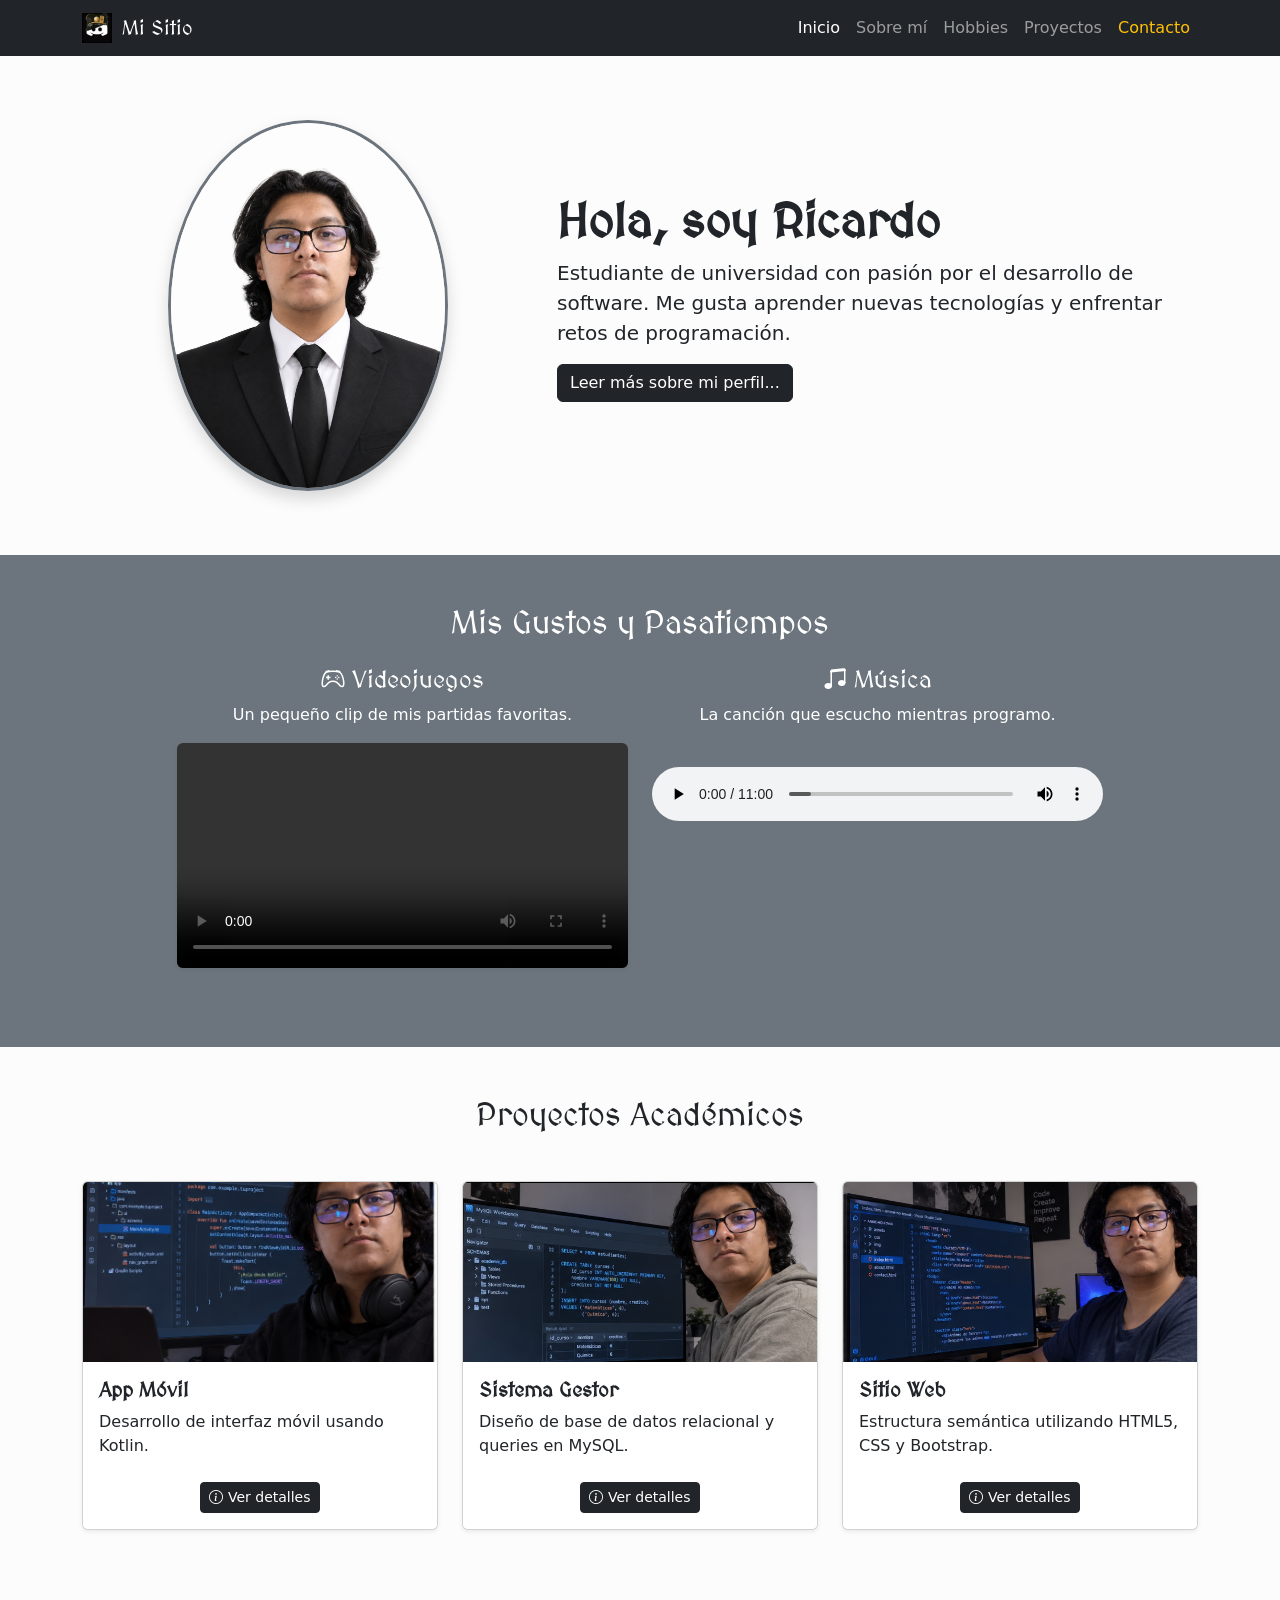
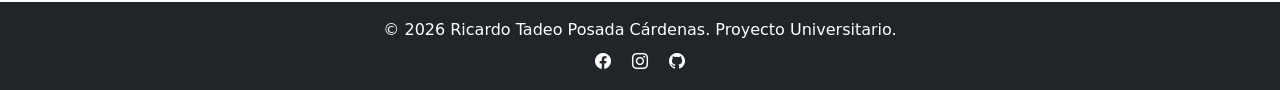
<file: index.html>
<!DOCTYPE html>
<html lang="es">
<head>
    <meta charset="UTF-8">
    <meta name="viewport" content="width=device-width, initial-scale=1.0">
    <meta name="author" content="Ricardo Posada">
    <meta name="description" content="Portafolio personal de proyectos, hobbies y contacto.">
    <meta name="keywords" content="Portafolio, Estudiante, Desarrollo, Web, Bootstrap, HTML5 Semántico">
    
    <link rel="shortcut icon" href="iconos/Jotaro as discord.ico" type="image/x-icon">
    <title>Mi Portafolio Personal</title>

    <link rel="preconnect" href="https://fonts.googleapis.com">
    <link rel="preconnect" href="https://fonts.gstatic.com" crossorigin>
    <link href="https://fonts.googleapis.com/css2?family=MedievalSharp&display=swap" rel="stylesheet">

    <link href="https://cdn.jsdelivr.net/npm/bootstrap@5.3.2/dist/css/bootstrap.min.css" rel="stylesheet">
    <link rel="stylesheet" href="https://cdn.jsdelivr.net/npm/bootstrap-icons@1.11.1/font/bootstrap-icons.css">
    
    <link rel="stylesheet" href="CSS/estilos.css">
</head>
<body>

    <!-- NAV -->
    <header class="navbar navbar-expand-lg bg-dark navbar-dark sticky-top py-2">
        <nav class="container" aria-label="Navegación principal">
            <a class="navbar-brand d-flex align-items-center" href="index.html">
                <img id="icono-sitio" src="iconos/Jotaro as discord.ico" type="image/x-icon" alt="Icono de Mi Sitio"> Mi Sitio
            </a>
            <button class="navbar-toggler" type="button" data-bs-toggle="collapse" data-bs-target="#menuNavegacion" aria-controls="menuNavegacion" aria-expanded="false" aria-label="Toggle navigation">
                <span class="navbar-toggler-icon"></span>
            </button>
            <section class="collapse navbar-collapse" id="menuNavegacion">
                <div class="navbar-nav ms-auto">
                    <a class="nav-link active" href="index.html">Inicio</a>
                    <a class="nav-link" href="#sobre-mi">Sobre mí</a>
                    <a class="nav-link" href="#hobbies">Hobbies</a>
                    <a class="nav-link" href="#proyectos">Proyectos</a>
                    <a class="nav-link text-warning" href="contacto.html">Contacto</a>
                </div>
            </section>
        </nav>
    </header>

    <!-- SECCIÓN 1: Sobre mí -->
    <section id="sobre-mi" class="container py-5 my-3">
        <div class="row align-items-center">
            <figure class="col-lg-5 col-md-10 offset-md-1 offset-lg-0 text-center m-0">
                <img src="imagenes/Retrato.png" alt="Mi foto" class="img-fluid rounded-circle border border-3 border-secondary shadow" style="max-width: 280px;">
            </figure>
            
            <article class="col-lg-7 col-md-10 offset-md-1 offset-lg-0 mt-4 mt-lg-0">
                <header>
                    <h1 class="display-5 fw-bold titulo-seccion">Hola, soy Ricardo</h1>
                </header>
                <p class="fs-5">Estudiante de universidad con pasión por el desarrollo de software. Me gusta aprender nuevas tecnologías y enfrentar retos de programación.</p>
                
                <p>
                    <!-- Botón corregido a btn-dark para coincidir con la captura -->
                    <button class="btn btn-dark" type="button" data-bs-toggle="collapse" data-bs-target="#masInfo" aria-expanded="false" aria-controls="masInfo">
                        Leer más sobre mi perfil...
                    </button>
                </p>
                
                <!-- Uso de aside para contenido complementario (Collapse) -->
                <aside class="collapse" id="masInfo">
                    <section class="card card-body bg-light border-secondary">
                        Actualmente estoy cursando mi carrera y desarrollando habilidades en lenguajes como Java, Kotlin y tecnologías web como HTML, CSS y Bootstrap. Mi objetivo es crear aplicaciones útiles y eficientes.
                    </section>
                </aside>
            </article>
        </div>
    </section>

    <!-- SECCIÓN 2: Hobbies -->
    <section id="hobbies" class="bg-secondary text-white py-5">
        <div class="container text-center">
            <header>
                <h2 class="titulo-seccion mb-4">Mis Gustos y Pasatiempos</h2>
            </header>
            
            <div class="row justify-content-center">
                <article class="col-md-5 mb-4">
                    <header>
                        <h4><i class="bi bi-controller"></i> Videojuegos</h4>
                    </header>
                    <p>Un pequeño clip de mis partidas favoritas.</p>
                    <figure class="m-0">
                        <video src="media/Video Project 2.mp4" controls class="w-100 rounded shadow-sm"></video>
                    </figure>
                </article>
                
                <article class="col-md-5 mb-4">
                    <header>
                        <h4><i class="bi bi-music-note-beamed"></i> Música</h4>
                    </header>
                    <p>La canción que escucho mientras programo.</p>
                    <figure class="m-0">
                        <audio src="media/ex33.mpeg" controls class="w-100 mt-4"></audio>
                    </figure>
                </article>
            </div>
        </div>
    </section>

    <!-- SECCIÓN 3: Proyectos -->
    <section id="proyectos" class="container py-5">
        <header>
            <h2 class="titulo-seccion text-center mb-5">Proyectos Académicos</h2>
        </header>
        
        <div class="row">
            <!-- Proyecto 1 -->
            <div class="col-md-4 mb-4">
                <article class="card h-100 shadow-sm">
                    <figure class="m-0">
                        <img src="media/Kot.png" class="card-img-top" alt="App Android" style="height: cover; object-fit: cover;">
                    </figure>
                    <section class="card-body">
                        <h5 class="card-title fw-bold">App Móvil</h5>
                        <p class="card-text">Desarrollo de interfaz móvil usando Kotlin.</p>
                    </section>
                    <footer class="card-footer bg-white border-0 text-center pb-3">
                        <button type="button" class="btn btn-sm btn-dark" data-bs-toggle="modal" data-bs-target="#modalProyecto1">
                            <i class="bi bi-info-circle"></i> Ver detalles
                        </button>
                    </footer>
                </article>
            </div>

            <!-- Proyecto 2 -->
            <div class="col-md-4 mb-4">
                <article class="card h-100 shadow-sm">
                    <figure class="m-0">
                        <img src="media/wor.png" class="card-img-top" alt="Base de datos" style="height: cover; object-fit: cover;">
                    </figure>
                    <section class="card-body">
                        <h5 class="card-title fw-bold">Sistema Gestor</h5>
                        <p class="card-text">Diseño de base de datos relacional y queries en MySQL.</p>
                    </section>
                    <footer class="card-footer bg-white border-0 text-center pb-3">
                        <button type="button" class="btn btn-sm btn-dark" data-bs-toggle="modal" data-bs-target="#modalProyecto2">
                            <i class="bi bi-info-circle"></i> Ver detalles
                        </button>
                    </footer>
                </article>
            </div>

            <!-- Proyecto 3 -->
            <div class="col-md-4 mb-4">
                <article class="card h-100 shadow-sm">
                    <figure class="m-0">
                        <img src="media/vis.png" class="card-img-top" alt="Web responsive" style="height: cover; object-fit: cover;">
                    </figure>
                    <section class="card-body">
                        <h5 class="card-title fw-bold">Sitio Web</h5>
                        <p class="card-text">Estructura semántica utilizando HTML5, CSS y Bootstrap.</p>
                    </section>
                    <footer class="card-footer bg-white border-0 text-center pb-3">
                        <button type="button" class="btn btn-sm btn-dark" data-bs-toggle="modal" data-bs-target="#modalProyecto3">
                            <i class="bi bi-info-circle"></i> Ver detalles
                        </button>
                    </footer>
                </article>
            </div>
        </div>
    </section>

    <!-- ZONA DE MODALES -->
    
    <!-- Modal Proyecto 1 -->
    <section class="modal fade" id="modalProyecto1" tabindex="-1" aria-labelledby="modalProyecto1Label" aria-hidden="true">
        <div class="modal-dialog modal-dialog-centered">
            <article class="modal-content">
                <header class="modal-header bg-dark text-white">
                    <h5 class="modal-title" id="modalProyecto1Label">Detalles: App Móvil</h5>
                    <button type="button" class="btn-close btn-close-white" data-bs-dismiss="modal" aria-label="Close"></button>
                </header>
                <section class="modal-body text-center">
                    <p>Este proyecto consiste en una aplicación móvil desarrollada en <strong>Android Studio</strong> utilizando <strong>Kotlin</strong>. Se enfoca en la creación de una interfaz de usuario dinámica y responsiva.</p>
                    <a href="https://github.com/Baldur-sr/Trabajos_UTL" target="_blank" class="btn btn-outline-dark mt-2"><i class="bi bi-github"></i> Ir al repositorio</a>
                </section>
                <footer class="modal-footer">
                    <button type="button" class="btn btn-secondary" data-bs-dismiss="modal">Cerrar</button>
                </footer>
            </article>
        </div>
    </section>

    <!-- Modal Proyecto 2 -->
    <section class="modal fade" id="modalProyecto2" tabindex="-1" aria-labelledby="modalProyecto2Label" aria-hidden="true">
        <div class="modal-dialog modal-dialog-centered">
            <article class="modal-content">
                <header class="modal-header bg-dark text-white">
                    <h5 class="modal-title" id="modalProyecto2Label">Detalles: Sistema Gestor</h5>
                    <button type="button" class="btn-close btn-close-white" data-bs-dismiss="modal" aria-label="Close"></button>
                </header>
                <section class="modal-body text-center">
                    <p>Diseño e implementación de una base de datos relacional. Se utilizaron sentencias <strong>SQL</strong> avanzadas y <strong>MySQL Workbench</strong> para la gestión de la información de un sistema simulado.</p>
                    <a href="https://github.com/Baldur-sr/Trabajos_UTL" target="_blank" class="btn btn-outline-dark mt-2"><i class="bi bi-github"></i> Ir al repositorio</a>
                </section>
                <footer class="modal-footer">
                    <button type="button" class="btn btn-secondary" data-bs-dismiss="modal">Cerrar</button>
                </footer>
            </article>
        </div>
    </section>

    <!-- Modal Proyecto 3 -->
    <section class="modal fade" id="modalProyecto3" tabindex="-1" aria-labelledby="modalProyecto3Label" aria-hidden="true">
        <div class="modal-dialog modal-dialog-centered">
            <article class="modal-content">
                <header class="modal-header bg-dark text-white">
                    <h5 class="modal-title" id="modalProyecto3Label">Detalles: Sitio Web</h5>
                    <button type="button" class="btn-close btn-close-white" data-bs-dismiss="modal" aria-label="Close"></button>
                </header>
                <section class="modal-body text-center">
                    <p>Desarrollo de este mismo portafolio web aplicando estructura semántica de <strong>HTML5</strong>, diseño responsivo con <strong>Bootstrap</strong> y estilos personalizados en <strong>CSS3</strong>.</p>
                    <a href="https://github.com/Baldur-sr/Trabajos_UTL" target="_blank" class="btn btn-outline-dark mt-2"><i class="bi bi-github"></i> Ir al repositorio</a>
                </section>
                <footer class="modal-footer">
                    <button type="button" class="btn btn-secondary" data-bs-dismiss="modal">Cerrar</button>
                </footer>
            </article>
        </div>
    </section>

    <!-- FOOTER GENERAL -->
    <footer class="bg-dark text-white text-center py-3 mt-auto">
        <section class="container">
            <p class="mb-0">© 2026 Ricardo Tadeo Posada Cárdenas. Proyecto Universitario.</p>
            <nav class="mt-2" aria-label="Redes sociales">
                <a href="https://www.facebook.com/sinkfz.deimos" class="text-white me-3"><i class="bi bi-facebook"></i></a>
                <a href="https://www.instagram.com/baldur_posada/?hl=en" class="text-white me-3"><i class="bi bi-instagram"></i></a>
                <a href="https://github.com/Baldur-sr" target="_blank" class="text-white"><i class="bi bi-github"></i></a>
            </nav>
        </section>
    </footer>

    <!-- AQUÍ ESTÁ LA SOLUCIÓN MÁGICA: El JS de Bootstrap cargado desde la nube -->
    <script src="https://cdn.jsdelivr.net/npm/bootstrap@5.3.2/dist/js/bootstrap.bundle.min.js"></script>
</body>
</html>
</file>
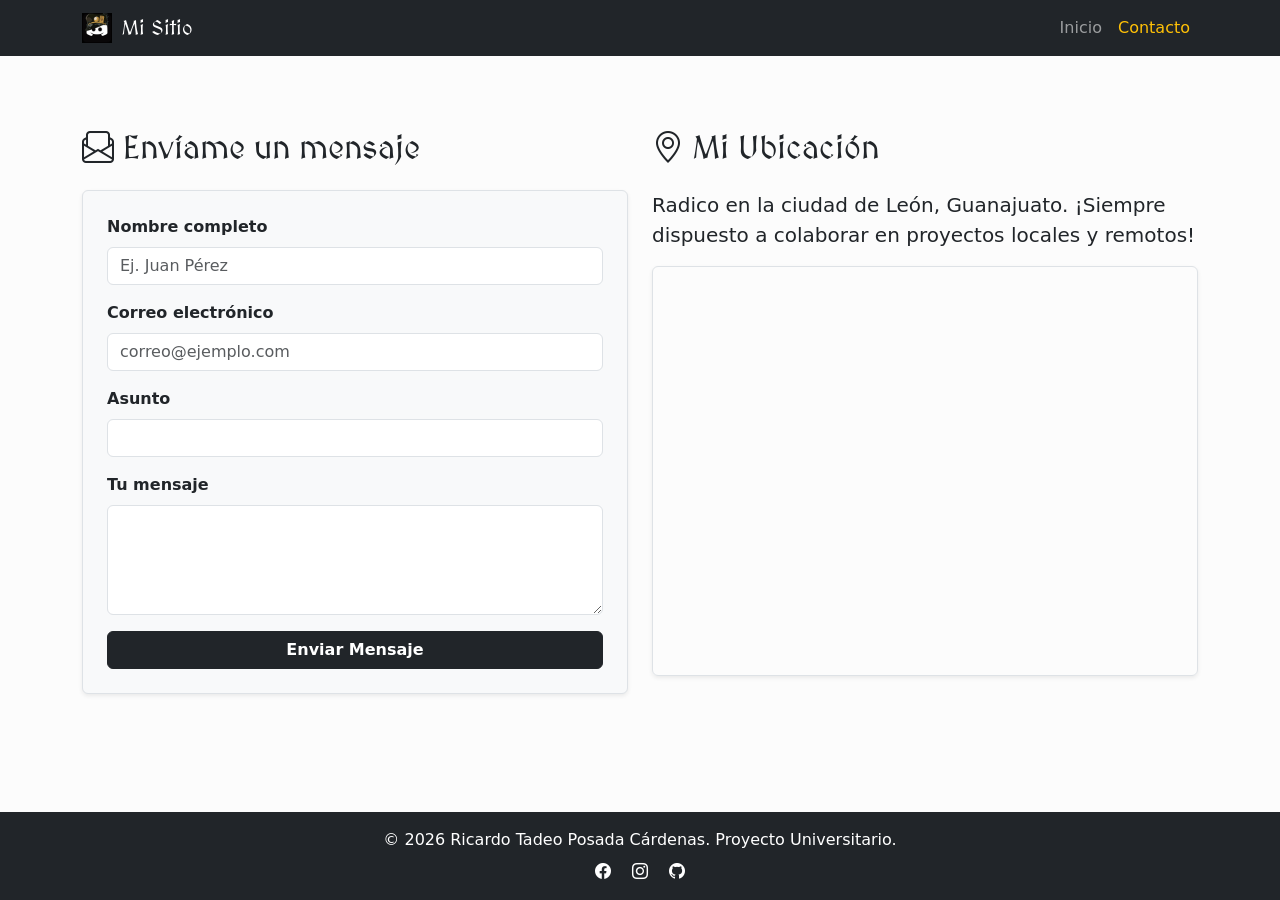
<file: contacto.html>
<!DOCTYPE html>
<html lang="es">
<head>
    <meta charset="UTF-8">
    <meta name="viewport" content="width=device-width, initial-scale=1.0">
    <meta name="author" content="Ricardo Posada">
    <meta name="description" content="Página de contacto y ubicación de mi portafolio.">
    <meta name="keywords" content="Contacto, Formulario, Ubicación, Mapa, HTML5 Semántico">
    
    <link rel="shortcut icon" href="iconos/Jotaro as discord.ico" type="image/x-icon">
    <title>Contacto - Portafolio</title>

    <!-- Fuentes de Google Fonts (MedievalSharp) -->
    <link rel="preconnect" href="https://fonts.googleapis.com">
    <link rel="preconnect" href="https://fonts.gstatic.com" crossorigin>
    <link href="https://fonts.googleapis.com/css2?family=MedievalSharp&display=swap" rel="stylesheet">

    <link href="https://cdn.jsdelivr.net/npm/bootstrap@5.3.2/dist/css/bootstrap.min.css" rel="stylesheet">
    <link rel="stylesheet" href="https://cdn.jsdelivr.net/npm/bootstrap-icons@1.11.1/font/bootstrap-icons.css">
    
    <!-- Tu CSS Personal -->
    <link rel="stylesheet" href="CSS/estilos.css">
</head>
<body>

    <!-- NAV -->
    <header class="navbar navbar-expand-lg bg-dark navbar-dark sticky-top py-2">
        <nav class="container" aria-label="Navegación principal">
            <a class="navbar-brand d-flex align-items-center" href="index.html">
                <img id="icono-sitio" src="iconos/Jotaro as discord.ico" type="image/x-icon" alt="Icono de Mi Sitio"> Mi Sitio
            </a>
            <button class="navbar-toggler" type="button" data-bs-toggle="collapse" data-bs-target="#menuNavegacion" aria-controls="menuNavegacion" aria-expanded="false" aria-label="Toggle navigation">
                <span class="navbar-toggler-icon"></span>
            </button>
            <section class="collapse navbar-collapse" id="menuNavegacion">
                <div class="navbar-nav ms-auto">
                    <a class="nav-link" href="index.html">Inicio</a>
                    <a class="nav-link active text-warning" href="contacto.html">Contacto</a>
                </div>
            </section>
        </nav>
    </header>

    <main class="container py-5 my-4">
        <div class="row">
            <section class="col-md-6 mb-5 mb-md-0">
                <header>
                    <h2 class="titulo-seccion mb-4"><i class="bi bi-envelope-paper"></i> Envíame un mensaje</h2>
                </header>
                <article class="bg-light p-4 rounded shadow-sm border">
                    <form action="#" method="POST">
                        <section class="mb-3">
                            <label for="nombre" class="form-label fw-bold">Nombre completo</label>
                            <input type="text" class="form-control" id="nombre" placeholder="Ej. Juan Pérez" required>
                        </section>
                        <section class="mb-3">
                            <label for="correo" class="form-label fw-bold">Correo electrónico</label>
                            <input type="email" class="form-control" id="correo" placeholder="correo@ejemplo.com" required>
                        </section>
                        <section class="mb-3">
                            <label for="asunto" class="form-label fw-bold">Asunto</label>
                            <input type="text" class="form-control" id="asunto" required>
                        </section>
                        <section class="mb-3">
                            <label for="mensaje" class="form-label fw-bold">Tu mensaje</label>
                            <textarea class="form-control" id="mensaje" rows="4" required></textarea>
                        </section>
                        <button type="submit" class="btn btn-dark w-100 fw-bold">
                            Enviar Mensaje
                        </button>
                    </form>
                </article>
            </section>
            <section class="col-md-6">
                <header>
                    <h2 class="titulo-seccion mb-4"><i class="bi bi-geo-alt"></i> Mi Ubicación</h2>
                </header>
                <p class="fs-5">Radico en la ciudad de León, Guanajuato. ¡Siempre dispuesto a colaborar en proyectos locales y remotos!</p>
                <figure class="ratio ratio-4x3 shadow-sm border rounded overflow-hidden m-0">
                    <iframe src="https://www.google.com/maps/embed?pb=!1m18!1m12!1m3!1d119066.41730219661!2d-101.76643229656461!3d21.116035070284488!2m3!1f0!2f0!3f0!3m2!1i1024!2i768!4f13.1!3m3!1m2!1s0x842bbf61476d1e49%3A0xc0fb13010b9856f7!2zTGVw4b2uLCBHdG8u!5e0!3m2!1ses-419!2smx!4v1710000000000!5m2!1ses-419!2smx" style="border:0;" allowfullscreen="" loading="lazy" referrerpolicy="no-referrer-when-downgrade" title="Mapa de ubicación en León, Guanajuato"></iframe>
                </figure>
            </section>
            
        </div>
    </main>

    <section class="modal fade" id="modalEnvio" tabindex="-1" aria-labelledby="modalEnvioLabel" aria-hidden="true">
        <div class="modal-dialog modal-dialog-centered">
            <article class="modal-content">
                <header class="modal-header bg-success text-white">
                    <h5 class="modal-title" id="modalEnvioLabel">¡Mensaje Enviado!</h5>
                    <button type="button" class="btn-close btn-close-white" data-bs-dismiss="modal" aria-label="Close"></button>
                </header>
                <section class="modal-body text-center py-4">
                    <i class="bi bi-check-circle text-success" style="font-size: 3.5rem;"></i>
                    <p class="mt-3 fs-5">Gracias por contactarme, te responderé lo más pronto posible.</p>
                </section>
                <footer class="modal-footer justify-content-center">
                    <button type="button" class="btn btn-secondary px-4" data-bs-dismiss="modal">Cerrar</button>
                </footer>
            </article>
        </div>
    </section>

    <footer class="bg-dark text-white text-center py-3 mt-auto">
        <section class="container">
            <p class="mb-0">© 2026 Ricardo Tadeo Posada Cárdenas. Proyecto Universitario.</p>
            <nav class="mt-2" aria-label="Redes sociales">
                <a href="https://www.facebook.com/sinkfz.deimos" class="text-white me-3" target="_blank"><i class="bi bi-facebook"></i></a>
                <a href="https://www.instagram.com/baldur_posada/?hl=en" class="text-white me-3" target="_blank"><i class="bi bi-instagram"></i></a>
                <a href="https://github.com/Baldur-sr" target="_blank" class="text-white"><i class="bi bi-github"></i></a>
            </nav>
        </section>
    </footer>

    <script src="https://cdn.jsdelivr.net/npm/bootstrap@5.3.2/dist/js/bootstrap.bundle.min.js"></script>
</body>
</html>
</file>
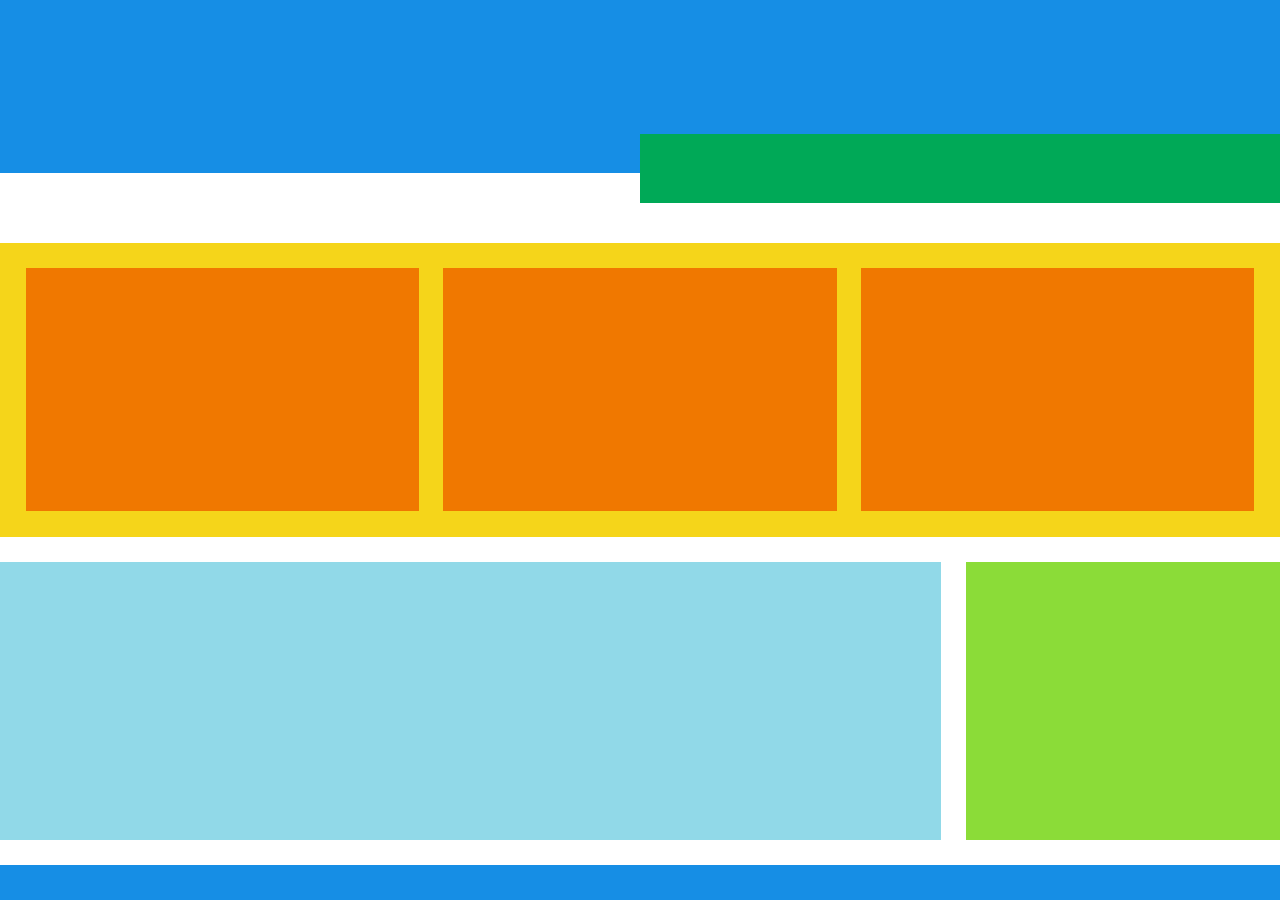
<file: Downloads/eD/04_estructura3.html>
<!DOCTYPE html>
<html lang="en">

<head>
    <meta charset="UTF-8">
    <meta name="viewport" content="width=device-width, initial-scale=1.0">
    <title>segunda estructura</title>
    <link rel="stylesheet" href="estilos.css">
</head>

<body>

<header>
    <div class="verde"></div>
</header>

<nav class="general"></nav>

<section id="principal">

    <article>
        <div class="borde"></div>
    </article>

    <article>
        <div id="distinto" class="borde"></div>
    </article>

    <article>
        <div class="borde"></div>
    </article>

</section>

<section id="secundario">

    <article></article>

    <div class="verde2"></div>

</section>

<footer class="general borde"></footer>

</body>
</html>
</file>
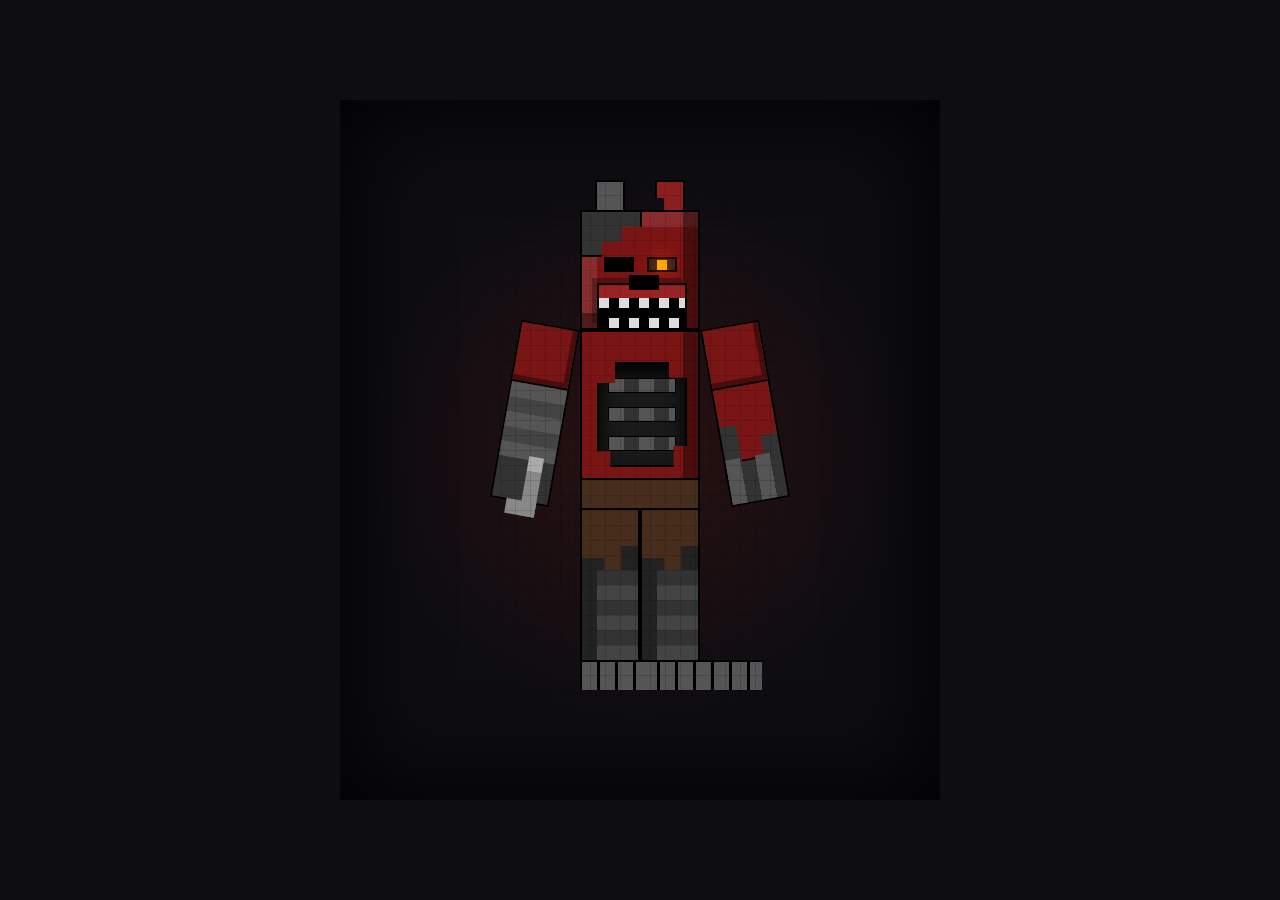
<file: Downloads/eD/Personaje/Foxy.html>
<!DOCTYPE html>
<html lang="es">
<head>
    <meta charset="UTF-8">
    <meta name="viewport" content="width=device-width, initial-scale=1.0">
    <title>Nightmare Foxy - Minecraft Skin</title>
    <link rel="stylesheet" href="estilos1.css">
</head>
<body>
    <div class="lienzo-minecraft">
        
        <div class="personaje-mc">
            
            <!-- Orejas blocky -->
            <div class="orejas">
                <div class="oreja izq-metal"></div>
                <div class="oreja der-roja"></div>
            </div>

            <!-- Cabeza (Proporción 8x8) -->
            <div class="cabeza">
                <!-- Daño en la cabeza revelando el endoesqueleto -->
                <div class="dano-craneo"></div>
                
                <div class="ojos">
                    <div class="ojo oscuro"></div>
                    <div class="ojo brillante">
                        <div class="pupila-fuego"></div>
                    </div>
                </div>

                <!-- Hocico sobresaliente simulado con sombras -->
                <div class="hocico">
                    <div class="nariz-pixel"></div>
                    <div class="mandibula-pesadilla">
                        <div class="dientes-bloque"></div>
                        <div class="dientes-bloque abajo"></div>
                    </div>
                </div>
            </div>

            <div class="cuerpo-contenedor">
                <!-- Brazo Derecho (Garfio) - Proporción 4x12 -->
                <div class="brazo derecho">
                    <div class="hombro-rojo"></div>
                    <div class="antebrazo-endo"></div>
                    <div class="garfio-pixel"></div>
                </div>

                <!-- Torso (Proporción 8x12) -->
                <div class="torso">
                    <!-- Agujero gigante en el pecho con costillas metálicas -->
                    <div class="pecho-roto">
                        <div class="costilla-endo"></div>
                        <div class="costilla-endo"></div>
                        <div class="costilla-endo"></div>
                    </div>
                    <div class="cintura-rota"></div>
                </div>

                <!-- Brazo Izquierdo - Proporción 4x12 -->
                <div class="brazo izquierdo">
                    <div class="hombro-rojo"></div>
                    <div class="brazo-roto"></div>
                    <div class="mano-endo"></div>
                </div>
            </div>

            <div class="piernas-contenedor">
                <!-- Pierna Derecha - Proporción 4x12 -->
                <div class="pierna derecha">
                    <div class="pantalon-roto"></div>
                    <div class="pierna-endo"></div>
                    <div class="pie-metal"></div>
                </div>

                <!-- Pierna Izquierda - Proporción 4x12 -->
                <div class="pierna izquierda">
                    <div class="pantalon-roto"></div>
                    <div class="pierna-endo"></div>
                    <div class="pie-metal"></div>
                </div>
            </div>

            <!-- Capa superpuesta para dar la textura de píxeles de Minecraft -->
            <div class="textura-pixeles"></div>
        </div>

    </div>
</body>
</html>
</file>
<file: CSS/estilos.css>
* {
    margin: 0;
    padding: 0;
    box-sizing: border-box;
}

body {
    font-family: system-ui, -apple-system, "Segoe UI", Roboto, "Helvetica Neue", Arial, sans-serif;
    background-color: #fcfcfc;
    display: flex;
    flex-direction: column;
    min-height: 100vh;
}

.titulo-seccion, .navbar-brand, .display-5, .card-title, h4 {
    font-family: "MedievalSharp", cursive;
    font-weight: 400;
    font-style: normal;
}

figure img {
    max-width: 420px;
    height: auto;
}

.card-img-top {
    height: 180px;
    object-fit: cover;
}

.nav-link {
    transition: color 0.3s ease;
}

.nav-link:hover {
    color: #ffc107 !important;
}

iframe {
    width: 100%;
    height: 100%;
}

#icono-sitio {
    width: 30px;
    height: 30px;
    margin-right: 10px;
}
</file>
<file: Downloads/eD/estilos.css>
* {
    margin: 0;
    padding: 0;
    box-sizing: border-box;
}

body {
    display: flex;
    flex-direction: column;
    width: 100vw;
    height: 100vh;
    background-color: white;
}

header {
    width: 100%;
    flex: 2.5;
    background-color: #168ee5;
    position: relative;
}

.verde {
    width: 50%;
    height: 40%;
    background-color: #00a957;
    position: absolute;
    right: 0;
    bottom: -30px;
}

nav.general {
    width: 100%;
    flex: 1;
    background-color: white;
}


#principal {
    width: 100%;
    flex: 3.5;
    background-color: #f5d51a;
    display: flex;
    gap: 2%;
    padding: 2%;
}

article {
    background-color: blueviolet;
}

#principal article {
    flex: 1;
    height: 100%;
    margin: 0;
    padding: 0;
    border-radius: 0;
    background-color: #f07800;
}

#principal .borde {
    width: 100%;
    height: 100%;
    background-color: #f07800;
    border: none;
}

#distinto {
    box-shadow: none;
}

#secundario {
    width: 100%;
    flex: 4;
    display: flex;
    background-color: white;
    padding: 2% 0;
    gap: 2%;
}

#secundario article {
    flex: 3;
    height: 100%;
    margin: 0;
    background-color: #91d9e8;
    border: none;
    border-radius: 0;
}

.verde2 {
    flex: 1;
    height: 100%;
    background-color: #8bdc38;
    border-radius: 0;
}

footer.general {
    width: 100%;
    flex: 0.5;
    background-color: #168ee5;
    border: none;
}
</file>
<file: Downloads/eD/Personaje/estilos1.css>
* {
    margin: 0;
    padding: 0;
    box-sizing: border-box;
}

body {
    background-color: #0d0d12; /* Fondo de pesadilla (cuarto oscuro) */
    height: 100vh;
    display: flex;
    justify-content: center;
    align-items: center;
    overflow: hidden;
}

/* ---------------- LIENZO ---------------- */
.lienzo-minecraft {
    position: relative;
    width: 600px;
    height: 700px;
    background: radial-gradient(circle at 50% 50%, #2a1111 0%, #0d0d12 60%);
    box-shadow: inset 0 0 100px #000;
    display: flex;
    justify-content: center;
    align-items: center;
}

/* Factor de escala de Minecraft: 1 "Píxel MC" = 15px de pantalla */
.personaje-mc {
    position: relative;
    width: 240px; /* 16 píxeles MC de ancho total (brazo+torso+brazo) */
    height: 480px; /* 32 píxeles MC de alto total (cabeza+torso+piernas) */
    /* Ligera animación de respiración robótica pesada */
    animation: respiracionPesadilla 3s infinite alternate ease-in-out;
}

/* ---------------- TEXTURA DE MINECRAFT (Grid) ---------------- */
.textura-pixeles {
    position: absolute;
    top: -30px; /* Cubre hasta las orejas */
    left: -20px;
    width: 280px;
    height: 520px;
    pointer-events: none;
    z-index: 20;
    /* Crea una cuadrícula de 15x15px para simular la resolución de una textura de Minecraft */
    background-image: 
        linear-gradient(rgba(0,0,0,0.15) 1px, transparent 1px),
        linear-gradient(90deg, rgba(0,0,0,0.15) 1px, transparent 1px);
    background-size: 15px 15px;
    mix-blend-mode: overlay;
}

/* ---------------- OREJAS ---------------- */
.orejas {
    position: absolute;
    top: -30px;
    left: 60px;
    width: 120px;
    height: 30px;
    display: flex;
    justify-content: space-between;
    padding: 0 15px;
}

.oreja {
    width: 30px; /* 2 píxeles MC */
    height: 30px;
    border: 2px solid #000;
}

.izq-metal { background: #555; border-bottom: none; }
.der-roja { background: #8b1e1e; border-bottom: none; clip-path: polygon(0 0, 100% 0, 100% 100%, 30% 100%, 30% 60%, 0 60%); }

/* ---------------- CABEZA (120x120px -> 8x8 Píxeles MC) ---------------- */
.cabeza {
    position: absolute;
    top: 0;
    left: 60px; /* Centrado sobre el torso */
    width: 120px;
    height: 120px;
    background: #7a1515;
    border: 2px solid #000;
    box-shadow: inset -15px -15px 0 rgba(0,0,0,0.4), inset 15px 15px 0 rgba(255,255,255,0.1);
    z-index: 10;
}

/* Daño blocky revelando el endoesqueleto craneal */
.dano-craneo {
    position: absolute;
    top: 0;
    left: 0;
    width: 60px;
    height: 45px;
    background: #333;
    /* Clip-path en ángulos de 90 grados para parecer píxeles destruidos */
    clip-path: polygon(0 0, 100% 0, 100% 33%, 66% 33%, 66% 66%, 33% 66%, 33% 100%, 0 100%);
    border-right: 2px solid #000;
    border-bottom: 2px solid #000;
}

/* Ojos */
.ojos {
    position: absolute;
    top: 45px;
    width: 100%;
    display: flex;
    justify-content: space-around;
    padding: 0 15px;
}

.ojo {
    width: 30px;
    height: 15px;
    border: 2px solid #000;
}

.ojo.oscuro { background: #000; }
.ojo.brillante { 
    background: #222; 
    display: flex;
    justify-content: center;
    align-items: center;
}

.pupila-fuego {
    width: 10px;
    height: 10px;
    background: #ffaa00;
    box-shadow: 0 0 15px #ff5500, 0 0 30px #ff0000;
    animation: parpadeoPesadilla 0.2s infinite alternate;
}

/* Hocico sobresaliente */
.hocico {
    position: absolute;
    bottom: 0;
    left: 15px;
    width: 90px;
    height: 45px;
    background: #992222;
    border: 2px solid #000;
    border-bottom: none;
    box-shadow: -5px -5px 0 rgba(0,0,0,0.3);
}

.nariz-pixel {
    position: absolute;
    top: -10px;
    left: 30px;
    width: 30px;
    height: 15px;
    background: #000;
}

.mandibula-pesadilla {
    position: absolute;
    bottom: 0;
    width: 100%;
    height: 30px;
    background: #000;
}

.dientes-bloque {
    width: 100%;
    height: 10px;
    /* Crea una fila de dientes separados de forma pixelada */
    background: repeating-linear-gradient(90deg, #ddd, #ddd 10px, transparent 10px, transparent 20px);
}
.dientes-bloque.abajo {
    position: absolute;
    bottom: 0;
    background: repeating-linear-gradient(90deg, transparent, transparent 10px, #ddd 10px, #ddd 20px);
}

/* ---------------- CONTENEDORES INFERIORES ---------------- */
.cuerpo-contenedor {
    position: absolute;
    top: 120px;
    width: 100%;
    height: 180px;
    display: flex;
    z-index: 5;
}

/* ---------------- TORSO (120x180px -> 8x12 Píxeles MC) ---------------- */
.torso {
    width: 120px;
    height: 180px;
    background: #7a1515;
    border: 2px solid #000;
    position: relative;
    box-shadow: inset -15px 0 0 rgba(0,0,0,0.4);
}

/* Pecho roto / Endoesqueleto */
.pecho-roto {
    position: absolute;
    top: 30px;
    left: 15px;
    width: 90px;
    height: 105px;
    background: #1a1a1a;
    border: 2px solid #000;
    box-shadow: inset 0 10px 20px #000;
    /* Recorte pixelado del traje */
    clip-path: polygon(0 20%, 20% 20%, 20% 0, 80% 0, 80% 15%, 100% 15%, 100% 80%, 85% 80%, 85% 100%, 15% 100%, 15% 85%, 0 85%);
    display: flex;
    flex-direction: column;
    justify-content: space-evenly;
    align-items: center;
}

.costilla-endo {
    width: 80%;
    height: 15px;
    background: repeating-linear-gradient(90deg, #555, #555 15px, #333 15px, #333 30px);
    border: 1px solid #000;
}

.cintura-rota {
    position: absolute;
    bottom: 0;
    width: 100%;
    height: 30px;
    background: #472d1c; /* Color de los pantalones */
    border-top: 2px solid #000;
}

/* ---------------- BRAZOS (60x180px -> 4x12 Píxeles MC) ---------------- */
.brazo {
    width: 60px;
    height: 180px;
    background: #333;
    border: 2px solid #000;
    position: relative;
}

.derecho { 
    /* El brazo del garfio suele ser el derecho anatómicamente, a la izquierda del espectador */
    transform-origin: top right;
    transform: rotate(10deg); /* Postura zombi hacia afuera */
}

.izquierdo { 
    transform-origin: top left;
    transform: rotate(-10deg); 
}

.hombro-rojo {
    width: 100%;
    height: 60px;
    background: #7a1515;
    border-bottom: 2px solid #000;
    box-shadow: inset -5px -5px 0 rgba(0,0,0,0.4);
}

.antebrazo-endo {
    width: 100%;
    height: 75px;
    background: repeating-linear-gradient(0deg, #555, #555 15px, #444 15px, #444 30px);
}

/* Garfio hecho de bloques */
.garfio-pixel {
    position: absolute;
    bottom: -15px;
    left: 15px;
    width: 30px;
    height: 45px;
    border: 15px solid #888;
    border-top: none;
    border-left: none;
    background: transparent;
}
.garfio-pixel::after {
    content: '';
    position: absolute;
    top: -15px;
    right: -15px;
    width: 15px;
    height: 15px;
    background: #aaa;
}

.brazo-roto {
    width: 100%;
    height: 75px;
    background: #7a1515;
    /* Daño pixelado en el brazo rojo */
    clip-path: polygon(0 0, 100% 0, 100% 70%, 70% 70%, 70% 100%, 30% 100%, 30% 50%, 0 50%);
    border-bottom: 2px solid #000;
}

.mano-endo {
    position: absolute;
    bottom: 0;
    width: 100%;
    height: 45px;
    background: repeating-linear-gradient(90deg, #555, #555 15px, transparent 15px, transparent 30px);
}

/* ---------------- PIERNAS CONTENEDOR ---------------- */
.piernas-contenedor {
    position: absolute;
    top: 300px;
    left: 60px; /* Alineadas bajo el torso */
    width: 120px;
    height: 180px;
    display: flex;
}

/* ---------------- PIERNAS (60x180px -> 4x12 Píxeles MC) ---------------- */
.pierna {
    width: 60px;
    height: 180px;
    background: #222; /* Base de endoesqueleto oscuro */
    border: 2px solid #000;
    border-top: none;
}

.pantalon-roto {
    width: 100%;
    height: 60px;
    background: #472d1c;
    /* Desgarro del pantalón blocky */
    clip-path: polygon(0 0, 100% 0, 100% 60%, 70% 60%, 70% 100%, 40% 100%, 40% 80%, 0 80%);
}

.pierna-endo {
    width: 100%;
    height: 90px;
    background: repeating-linear-gradient(0deg, #444, #444 15px, #333 15px, #333 30px);
    border-left: 15px solid #222; /* Para simular el grosor del metal 3D en 2D */
}

.pie-metal {
    position: absolute;
    bottom: 0;
    width: 100%;
    height: 30px;
    background: #555;
    border-top: 2px solid #000;
    /* Dedos robóticos */
    background-image: repeating-linear-gradient(90deg, transparent, transparent 15px, #000 15px, #000 18px);
}

/* ---------------- ANIMACIONES ---------------- */
@keyframes respiracionPesadilla {
    0% { transform: scale(1) translateY(0); }
    100% { transform: scale(1.02) translateY(-5px); }
}

@keyframes parpadeoPesadilla {
    0% { opacity: 1; filter: brightness(1); }
    100% { opacity: 0.5; filter: brightness(0.5); }
}
</file>
